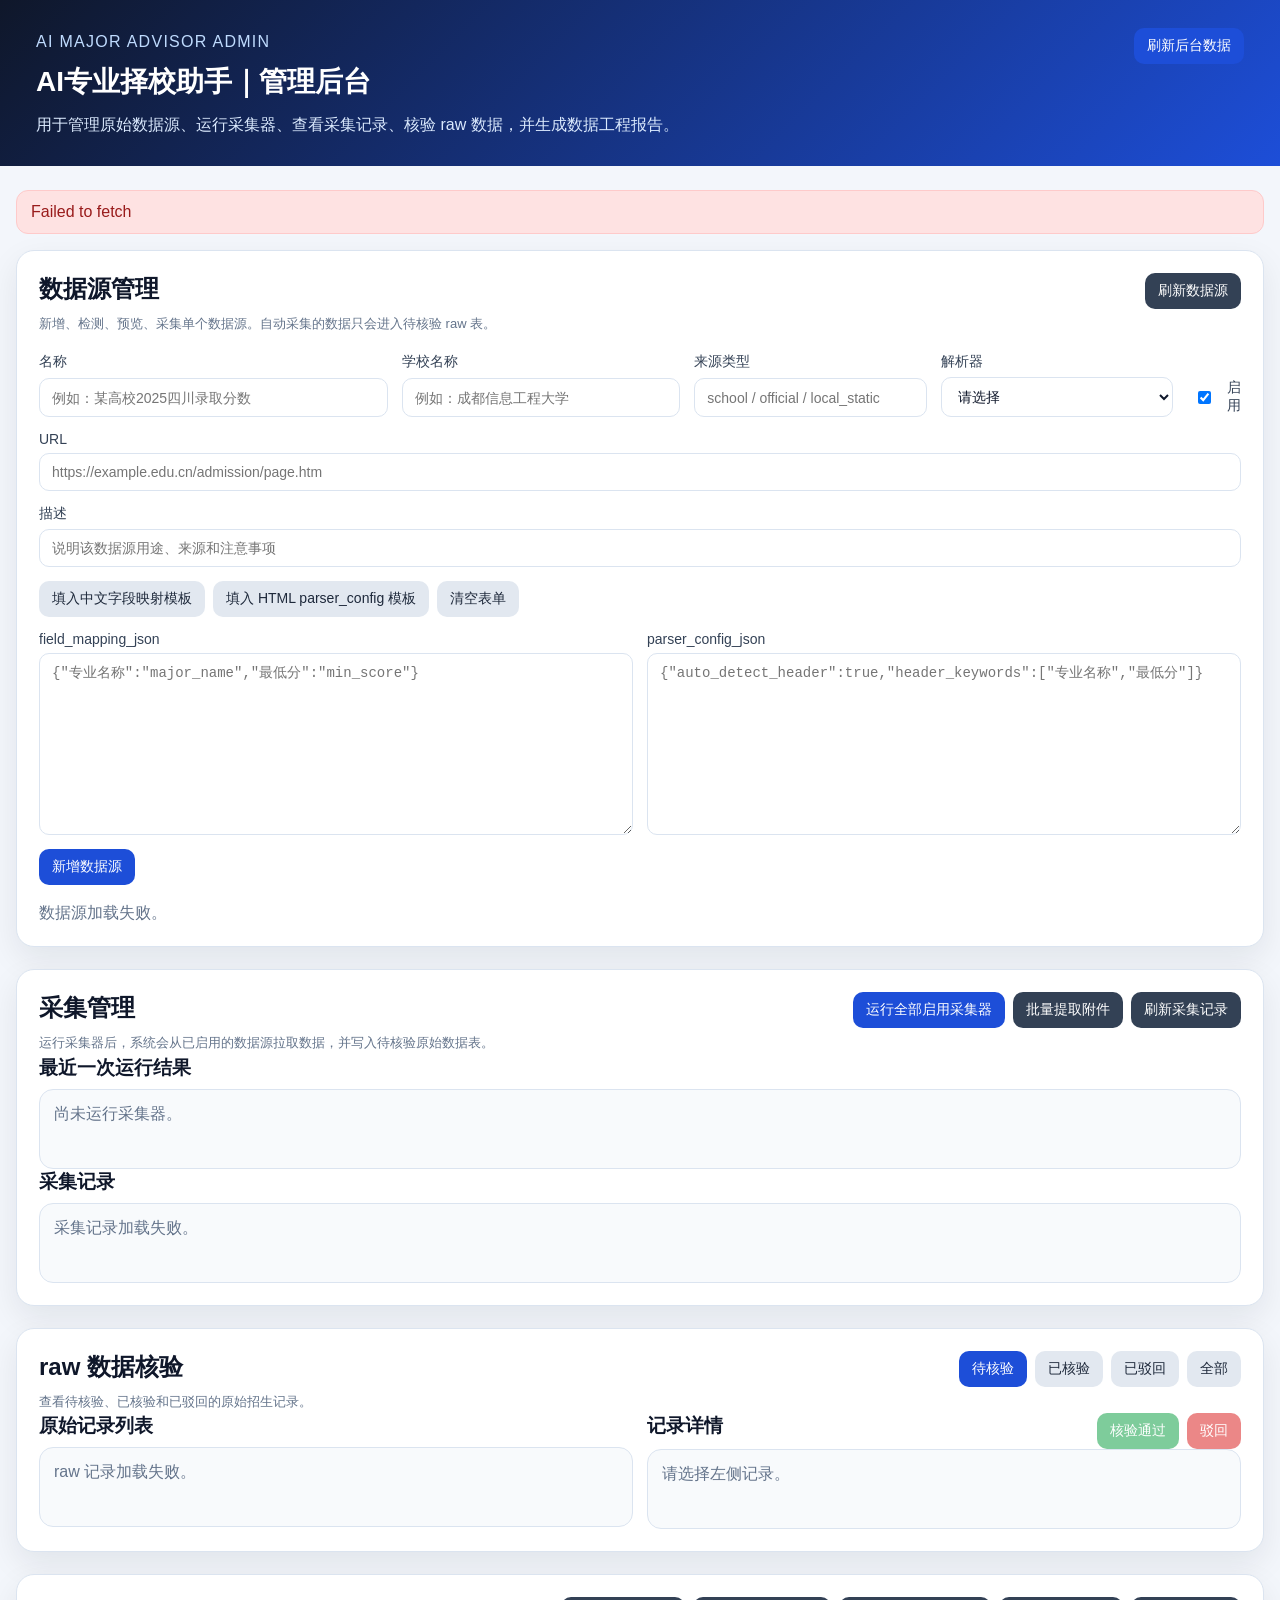
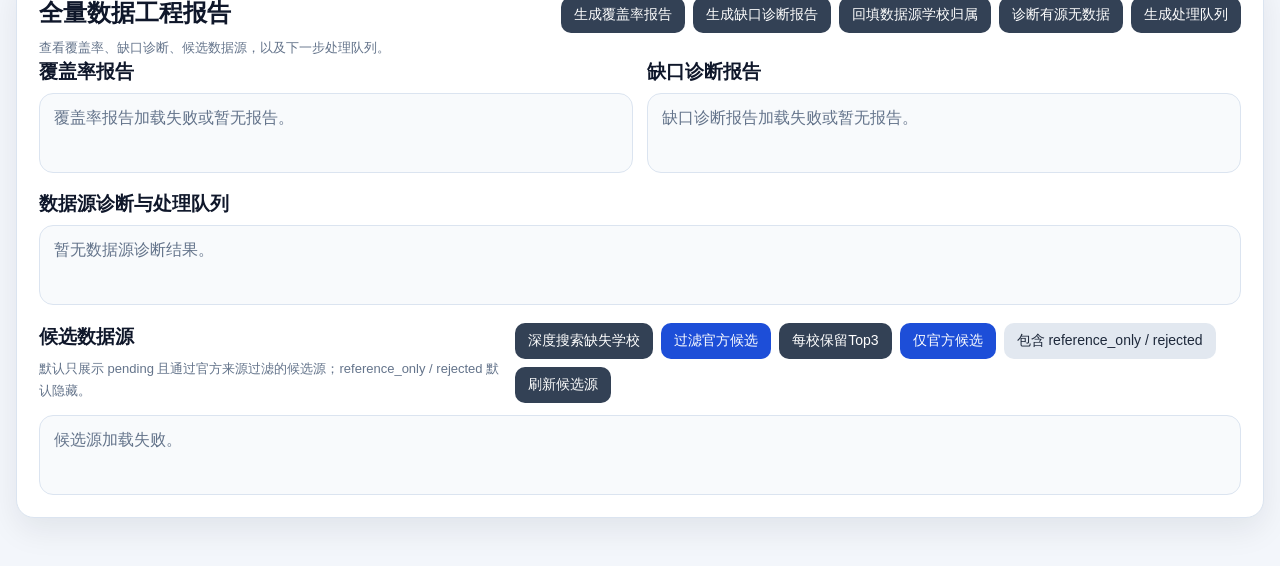
<file: admin/index.html>
<!DOCTYPE html>
<html lang="zh-CN">
  <head>
    <meta charset="UTF-8">
    <meta name="viewport" content="width=device-width, initial-scale=1.0">
    <title>AI专业择校助手｜管理后台</title>
    <link rel="stylesheet" href="./style.css">
    <script src="./app.js" defer></script>
  </head>
  <body>
    <header class="page-header">
      <div>
        <p class="eyebrow">AI Major Advisor Admin</p>
        <h1>AI专业择校助手｜管理后台</h1>
        <p class="subtitle">
          用于管理原始数据源、运行采集器、查看采集记录、核验 raw 数据，并生成数据工程报告。
        </p>
      </div>
      <div class="header-actions">
        <button id="refreshAllBtn" class="btn btn-primary">刷新后台数据</button>
      </div>
    </header>

    <main class="container">
      <section id="messageBox" class="message hidden"></section>

      <section class="card">
        <div class="section-head">
          <div>
            <h2>数据源管理</h2>
            <p>新增、检测、预览、采集单个数据源。自动采集的数据只会进入待核验 raw 表。</p>
          </div>
          <button id="refreshSourcesBtn" class="btn btn-secondary">刷新数据源</button>
        </div>

        <form id="sourceForm" class="source-form">
          <input id="sourceId" type="hidden">

          <div class="form-grid">
            <label>
              名称
              <input id="sourceName" type="text" placeholder="例如：某高校2025四川录取分数" required>
            </label>

            <label>
              学校名称
              <input id="sourceSchoolName" type="text" placeholder="例如：成都信息工程大学">
            </label>

            <label>
              来源类型
              <input id="sourceType" type="text" placeholder="school / official / local_static">
            </label>

            <label>
              解析器
              <select id="parserType">
                <option value="">请选择</option>
                <option value="html_table">html_table</option>
                <option value="csv_url">csv_url</option>
                <option value="excel_url">excel_url</option>
                <option value="pdf">pdf</option>
                <option value="manual_upload">manual_upload</option>
              </select>
            </label>

            <label class="check-label">
              <input id="sourceEnabled" type="checkbox" checked>
              启用
            </label>
          </div>

          <label>
            URL
            <input id="sourceUrl" type="url" placeholder="https://example.edu.cn/admission/page.htm">
          </label>

          <label>
            描述
            <input id="sourceDescription" type="text" placeholder="说明该数据源用途、来源和注意事项">
          </label>

          <div class="form-tools">
            <button id="fillMappingBtn" type="button" class="btn btn-light">填入中文字段映射模板</button>
            <button id="fillParserConfigBtn" type="button" class="btn btn-light">填入 HTML parser_config 模板</button>
            <button id="resetSourceFormBtn" type="button" class="btn btn-light">清空表单</button>
          </div>

          <div class="textarea-grid">
            <label>
              field_mapping_json
              <textarea id="fieldMappingJson" rows="10" spellcheck="false" placeholder='{"专业名称":"major_name","最低分":"min_score"}'></textarea>
            </label>

            <label>
              parser_config_json
              <textarea id="parserConfigJson" rows="10" spellcheck="false" placeholder='{"auto_detect_header":true,"header_keywords":["专业名称","最低分"]}'></textarea>
            </label>
          </div>

          <div class="form-actions">
            <button id="saveSourceBtn" type="submit" class="btn btn-primary">新增数据源</button>
          </div>
        </form>

        <div id="sourceList" class="list-grid">
          <div class="empty">数据源加载中...</div>
        </div>
      </section>

      <section class="card">
        <div class="section-head">
          <div>
            <h2>采集管理</h2>
            <p>运行采集器后，系统会从已启用的数据源拉取数据，并写入待核验原始数据表。</p>
          </div>
          <div class="button-row">
            <button id="runCollectorsBtn" class="btn btn-primary">运行全部启用采集器</button>
            <button id="bulkExtractFileLinksBtn" class="btn btn-secondary">批量提取附件</button>
            <button id="refreshRunsBtn" class="btn btn-secondary">刷新采集记录</button>
          </div>
        </div>

        <h3>最近一次运行结果</h3>
        <div id="latestRunResult" class="result-box empty">尚未运行采集器。</div>

        <h3>采集记录</h3>
        <div id="collectorRuns" class="table-card">
          <div class="empty">采集记录加载中...</div>
        </div>
      </section>

      <section class="card">
        <div class="section-head">
          <div>
            <h2>raw 数据核验</h2>
            <p>查看待核验、已核验和已驳回的原始招生记录。</p>
          </div>
          <div class="button-row">
            <button class="btn btn-filter active" data-status="pending">待核验</button>
            <button class="btn btn-filter" data-status="verified">已核验</button>
            <button class="btn btn-filter" data-status="rejected">已驳回</button>
            <button class="btn btn-filter" data-status="">全部</button>
          </div>
        </div>

        <div class="two-column">
          <div>
            <h3>原始记录列表</h3>
            <div id="rawRecordList" class="record-list">
              <div class="empty">raw 数据加载中...</div>
            </div>
          </div>

          <aside>
            <div class="detail-head">
              <h3>记录详情</h3>
              <div class="button-row">
                <button id="verifyRecordBtn" class="btn btn-success" disabled>核验通过</button>
                <button id="rejectRecordBtn" class="btn btn-danger" disabled>驳回</button>
              </div>
            </div>
            <div id="rawRecordDetail" class="detail-panel empty">请选择左侧记录。</div>
          </aside>
        </div>
      </section>

      <section class="card">
        <div class="section-head">
          <div>
            <h2>全量数据工程报告</h2>
            <p>查看覆盖率、缺口诊断、候选数据源，以及下一步处理队列。</p>
          </div>
          <div class="button-row">
            <button id="generateCoverageBtn" class="btn btn-secondary">生成覆盖率报告</button>
            <button id="generateGapBtn" class="btn btn-secondary">生成缺口诊断报告</button>
            <button id="backfillSourcesBtn" class="btn btn-secondary">回填数据源学校归属</button>
            <button id="diagnoseSourcesBtn" class="btn btn-secondary">诊断有源无数据</button>
            <button id="actionQueueBtn" class="btn btn-secondary">生成处理队列</button>
          </div>
        </div>

        <div class="two-column">
          <section>
            <h3>覆盖率报告</h3>
            <div id="coverageReport" class="result-box empty">暂无覆盖率报告。</div>
          </section>

          <section>
            <h3>缺口诊断报告</h3>
            <div id="gapDiagnosisReport" class="result-box empty">暂无缺口诊断报告。</div>
          </section>
        </div>

        <section class="sub-section">
          <h3>数据源诊断与处理队列</h3>
          <div id="sourceDiagnosticsReport" class="result-box empty">暂无数据源诊断结果。</div>
        </section>

        <section class="sub-section">
          <div class="section-head mini">
            <div>
              <h3>候选数据源</h3>
              <p>默认只展示 pending 且通过官方来源过滤的候选源；reference_only / rejected 默认隐藏。</p>
            </div>
            <div class="button-row">
              <button id="deepSearchMissingBtn" class="btn btn-secondary">深度搜索缺失学校</button>
              <button id="filterOfficialCandidatesBtn" class="btn btn-primary">过滤官方候选</button>
              <button id="keepTopCandidatesBtn" class="btn btn-secondary">每校保留Top3</button>
              <button id="officialOnlyCandidatesBtn" class="btn btn-filter active">仅官方候选</button>
              <button id="includeAllCandidatesBtn" class="btn btn-filter">包含 reference_only / rejected</button>
              <button id="refreshCandidatesBtn" class="btn btn-secondary">刷新候选源</button>
            </div>
          </div>
          <div id="sourceCandidatesList" class="result-box empty">暂无候选数据源。</div>
        </section>
      </section>
    </main>
  </body>
</html>
</file>
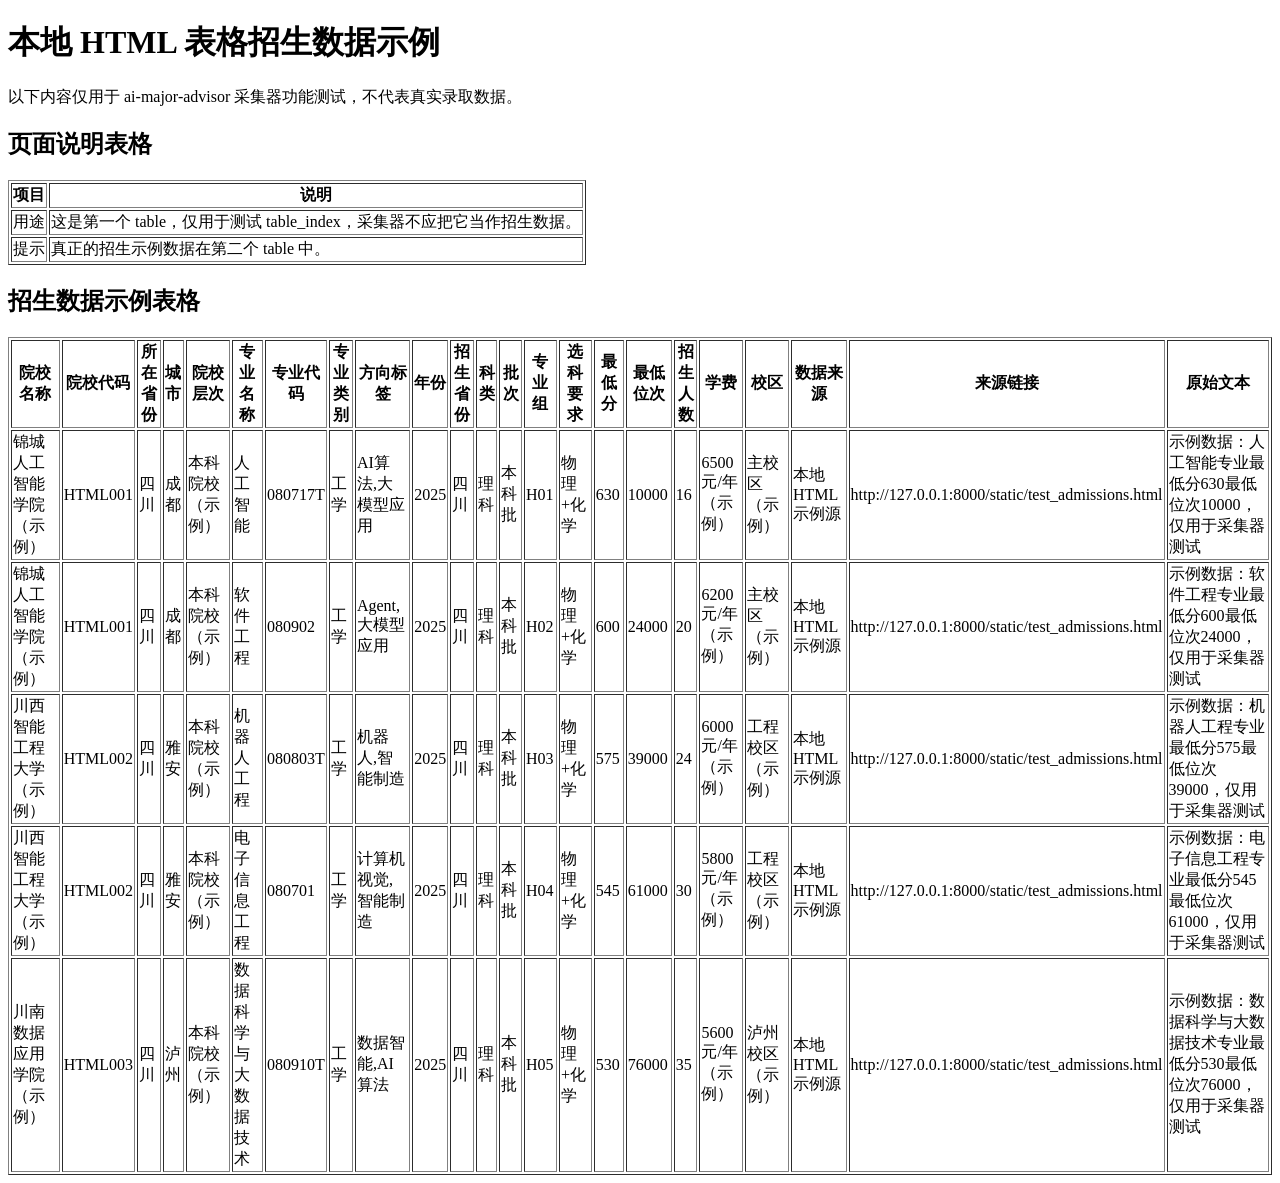
<file: static/test_admissions.html>
<!DOCTYPE html>
<html lang="zh-CN">
  <head>
    <meta charset="UTF-8" />
    <title>本地 HTML 表格招生数据示例</title>
  </head>
  <body>
    <h1>本地 HTML 表格招生数据示例</h1>
    <p>以下内容仅用于 ai-major-advisor 采集器功能测试，不代表真实录取数据。</p>

    <h2>页面说明表格</h2>
    <table border="1">
      <thead>
        <tr>
          <th>项目</th>
          <th>说明</th>
        </tr>
      </thead>
      <tbody>
        <tr>
          <td>用途</td>
          <td>这是第一个 table，仅用于测试 table_index，采集器不应把它当作招生数据。</td>
        </tr>
        <tr>
          <td>提示</td>
          <td>真正的招生示例数据在第二个 table 中。</td>
        </tr>
      </tbody>
    </table>

    <h2>招生数据示例表格</h2>
    <table border="1">
      <thead>
        <tr>
          <th>院校名称</th>
          <th>院校代码</th>
          <th>所在省份</th>
          <th>城市</th>
          <th>院校层次</th>
          <th>专业名称</th>
          <th>专业代码</th>
          <th>专业类别</th>
          <th>方向标签</th>
          <th>年份</th>
          <th>招生省份</th>
          <th>科类</th>
          <th>批次</th>
          <th>专业组</th>
          <th>选科要求</th>
          <th>最低分</th>
          <th>最低位次</th>
          <th>招生人数</th>
          <th>学费</th>
          <th>校区</th>
          <th>数据来源</th>
          <th>来源链接</th>
          <th>原始文本</th>
        </tr>
      </thead>
      <tbody>
        <tr>
          <td>锦城人工智能学院（示例）</td>
          <td>HTML001</td>
          <td>四川</td>
          <td>成都</td>
          <td>本科院校（示例）</td>
          <td>人工智能</td>
          <td>080717T</td>
          <td>工学</td>
          <td>AI算法,大模型应用</td>
          <td>2025</td>
          <td>四川</td>
          <td>理科</td>
          <td>本科批</td>
          <td>H01</td>
          <td>物理+化学</td>
          <td>630</td>
          <td>10000</td>
          <td>16</td>
          <td>6500元/年（示例）</td>
          <td>主校区（示例）</td>
          <td>本地HTML示例源</td>
          <td>http://127.0.0.1:8000/static/test_admissions.html</td>
          <td>示例数据：人工智能专业最低分630最低位次10000，仅用于采集器测试</td>
        </tr>
        <tr>
          <td>锦城人工智能学院（示例）</td>
          <td>HTML001</td>
          <td>四川</td>
          <td>成都</td>
          <td>本科院校（示例）</td>
          <td>软件工程</td>
          <td>080902</td>
          <td>工学</td>
          <td>Agent,大模型应用</td>
          <td>2025</td>
          <td>四川</td>
          <td>理科</td>
          <td>本科批</td>
          <td>H02</td>
          <td>物理+化学</td>
          <td>600</td>
          <td>24000</td>
          <td>20</td>
          <td>6200元/年（示例）</td>
          <td>主校区（示例）</td>
          <td>本地HTML示例源</td>
          <td>http://127.0.0.1:8000/static/test_admissions.html</td>
          <td>示例数据：软件工程专业最低分600最低位次24000，仅用于采集器测试</td>
        </tr>
        <tr>
          <td>川西智能工程大学（示例）</td>
          <td>HTML002</td>
          <td>四川</td>
          <td>雅安</td>
          <td>本科院校（示例）</td>
          <td>机器人工程</td>
          <td>080803T</td>
          <td>工学</td>
          <td>机器人,智能制造</td>
          <td>2025</td>
          <td>四川</td>
          <td>理科</td>
          <td>本科批</td>
          <td>H03</td>
          <td>物理+化学</td>
          <td>575</td>
          <td>39000</td>
          <td>24</td>
          <td>6000元/年（示例）</td>
          <td>工程校区（示例）</td>
          <td>本地HTML示例源</td>
          <td>http://127.0.0.1:8000/static/test_admissions.html</td>
          <td>示例数据：机器人工程专业最低分575最低位次39000，仅用于采集器测试</td>
        </tr>
        <tr>
          <td>川西智能工程大学（示例）</td>
          <td>HTML002</td>
          <td>四川</td>
          <td>雅安</td>
          <td>本科院校（示例）</td>
          <td>电子信息工程</td>
          <td>080701</td>
          <td>工学</td>
          <td>计算机视觉,智能制造</td>
          <td>2025</td>
          <td>四川</td>
          <td>理科</td>
          <td>本科批</td>
          <td>H04</td>
          <td>物理+化学</td>
          <td>545</td>
          <td>61000</td>
          <td>30</td>
          <td>5800元/年（示例）</td>
          <td>工程校区（示例）</td>
          <td>本地HTML示例源</td>
          <td>http://127.0.0.1:8000/static/test_admissions.html</td>
          <td>示例数据：电子信息工程专业最低分545最低位次61000，仅用于采集器测试</td>
        </tr>
        <tr>
          <td>川南数据应用学院（示例）</td>
          <td>HTML003</td>
          <td>四川</td>
          <td>泸州</td>
          <td>本科院校（示例）</td>
          <td>数据科学与大数据技术</td>
          <td>080910T</td>
          <td>工学</td>
          <td>数据智能,AI算法</td>
          <td>2025</td>
          <td>四川</td>
          <td>理科</td>
          <td>本科批</td>
          <td>H05</td>
          <td>物理+化学</td>
          <td>530</td>
          <td>76000</td>
          <td>35</td>
          <td>5600元/年（示例）</td>
          <td>泸州校区（示例）</td>
          <td>本地HTML示例源</td>
          <td>http://127.0.0.1:8000/static/test_admissions.html</td>
          <td>示例数据：数据科学与大数据技术专业最低分530最低位次76000，仅用于采集器测试</td>
        </tr>
      </tbody>
    </table>
  </body>
</html>
</file>
<file: admin/style.css>
:root {
  --bg: #f3f6fb;
  --card: #ffffff;
  --text: #0f172a;
  --muted: #64748b;
  --primary: #1d4ed8;
  --primary-dark: #1e40af;
  --border: #dbe4f0;
  --success: #16a34a;
  --danger: #dc2626;
  --warning: #f97316;
  --shadow: 0 12px 32px rgba(15, 23, 42, 0.08);
}

* {
  box-sizing: border-box;
}

body {
  margin: 0;
  color: var(--text);
  background: var(--bg);
  font-family: -apple-system, BlinkMacSystemFont, "Segoe UI", "Microsoft YaHei", Arial, sans-serif;
}

a {
  color: var(--primary);
  word-break: break-all;
}

.page-header {
  display: flex;
  justify-content: space-between;
  gap: 20px;
  padding: 28px 36px;
  color: #fff;
  background: linear-gradient(135deg, #0f172a, #1d4ed8);
}

.page-header h1 {
  margin: 0;
  font-size: 28px;
}

.eyebrow {
  margin: 0 0 8px;
  color: #bfdbfe;
  letter-spacing: 0.08em;
  text-transform: uppercase;
}

.subtitle {
  max-width: 920px;
  margin: 10px 0 0;
  color: #dbeafe;
}

.container {
  width: min(1480px, calc(100% - 32px));
  margin: 24px auto 48px;
}

.card,
.source-card,
.card-lite {
  border: 1px solid var(--border);
  border-radius: 18px;
  background: var(--card);
  box-shadow: var(--shadow);
}

.card {
  margin-bottom: 22px;
  padding: 22px;
}

.source-card,
.card-lite {
  padding: 14px;
  box-shadow: none;
}

.section-head,
.detail-head,
.source-title,
.record-title {
  display: flex;
  align-items: flex-start;
  justify-content: space-between;
  gap: 14px;
}

.section-head.mini {
  align-items: center;
  margin-bottom: 12px;
}

h2,
h3 {
  margin: 0 0 8px;
}

p {
  line-height: 1.7;
}

.section-head p,
.muted {
  margin: 0;
  color: var(--muted);
  font-size: 13px;
}

.message {
  margin-bottom: 16px;
  padding: 12px 14px;
  border-radius: 12px;
  border: 1px solid #fecaca;
  color: #991b1b;
  background: #fee2e2;
  white-space: pre-wrap;
}

.message.success {
  border-color: #bbf7d0;
  color: #166534;
  background: #dcfce7;
}

.hidden {
  display: none;
}

.btn {
  border: 0;
  border-radius: 10px;
  padding: 9px 13px;
  color: #fff;
  background: #475569;
  cursor: pointer;
  font-size: 14px;
}

.btn:hover {
  filter: brightness(0.96);
}

.btn:disabled {
  cursor: not-allowed;
  opacity: 0.55;
}

.btn-primary {
  background: var(--primary);
}

.btn-secondary {
  background: #334155;
}

.btn-success {
  background: var(--success);
}

.btn-danger {
  background: var(--danger);
}

.btn-light {
  color: #1e293b;
  background: #e2e8f0;
}

.btn-filter {
  color: #1e293b;
  background: #e2e8f0;
}

.btn-filter.active {
  color: #fff;
  background: var(--primary);
}

.button-row,
.form-tools,
.form-actions,
.tag-row {
  display: flex;
  flex-wrap: wrap;
  gap: 8px;
  align-items: center;
}

.button-row.compact .btn {
  padding: 6px 9px;
  font-size: 12px;
}

.source-form {
  display: grid;
  gap: 14px;
  margin: 18px 0;
}

.form-grid,
.textarea-grid,
.two-column {
  display: grid;
  grid-template-columns: repeat(2, minmax(0, 1fr));
  gap: 14px;
}

.form-grid {
  grid-template-columns: 1.5fr 1.2fr 1fr 1fr auto;
}

label {
  display: grid;
  gap: 6px;
  color: #334155;
  font-size: 14px;
}

.check-label {
  display: flex;
  align-items: center;
  margin-top: 24px;
}

input,
select,
textarea {
  width: 100%;
  border: 1px solid var(--border);
  border-radius: 10px;
  padding: 10px 12px;
  color: var(--text);
  background: #fff;
  font: inherit;
}

textarea,
.json-block,
pre {
  font-family: ui-monospace, SFMono-Regular, Menlo, Consolas, "Liberation Mono", monospace;
}

.list-grid {
  display: grid;
  grid-template-columns: repeat(auto-fill, minmax(360px, 1fr));
  gap: 12px;
}

.source-card {
  display: grid;
  gap: 8px;
}

.tag {
  display: inline-flex;
  align-items: center;
  padding: 3px 8px;
  border-radius: 999px;
  color: #334155;
  background: #e2e8f0;
  font-size: 12px;
  white-space: nowrap;
}

.tag.enabled,
.tag.success,
.tag.verified,
.tag.official {
  color: #166534;
  background: #dcfce7;
}

.tag.likely-official {
  color: #075985;
  background: #e0f2fe;
}

.tag.pending,
.tag.partial,
.tag.unchecked {
  color: #9a3412;
  background: #ffedd5;
}

.tag.failed,
.tag.rejected,
.tag.disabled {
  color: #991b1b;
  background: #fee2e2;
}

.tag.skipped,
.tag.reference-only {
  color: #475569;
  background: #e2e8f0;
}

.result-box,
.detail-panel,
.table-card,
.record-list {
  min-height: 80px;
  border: 1px solid var(--border);
  border-radius: 14px;
  padding: 14px;
  background: #f8fafc;
}

.sub-section {
  margin-top: 18px;
}

.record-list {
  display: grid;
  gap: 10px;
  max-height: 620px;
  overflow: auto;
}

.record-card {
  cursor: pointer;
}

.record-card:hover,
.record-card.active {
  border-color: var(--primary);
}

.detail-grid {
  display: grid;
  grid-template-columns: 160px 1fr;
  gap: 8px 12px;
  font-size: 14px;
}

.detail-grid dt {
  color: var(--muted);
}

.detail-grid dd {
  margin: 0;
  word-break: break-word;
}

.empty {
  color: var(--muted);
}

.json-block,
pre {
  overflow: auto;
  max-height: 520px;
  padding: 12px;
  border-radius: 10px;
  background: #0f172a;
  color: #e2e8f0;
  font-size: 12px;
  line-height: 1.6;
}

.table {
  width: 100%;
  border-collapse: collapse;
}

.table th,
.table td {
  padding: 10px;
  border-bottom: 1px solid var(--border);
  text-align: left;
  vertical-align: top;
  font-size: 13px;
}

.message-cell {
  max-width: 360px;
  white-space: normal;
  word-break: break-word;
}

.danger-text {
  margin-top: 6px;
  color: var(--danger);
}

@media (max-width: 980px) {
  .page-header,
  .section-head,
  .detail-head,
  .source-title {
    flex-direction: column;
  }

  .form-grid,
  .textarea-grid,
  .two-column,
  .list-grid {
    grid-template-columns: 1fr;
  }

  .table {
    min-width: 900px;
  }

  .table-card,
  .result-box {
    overflow-x: auto;
  }
}
</file>
